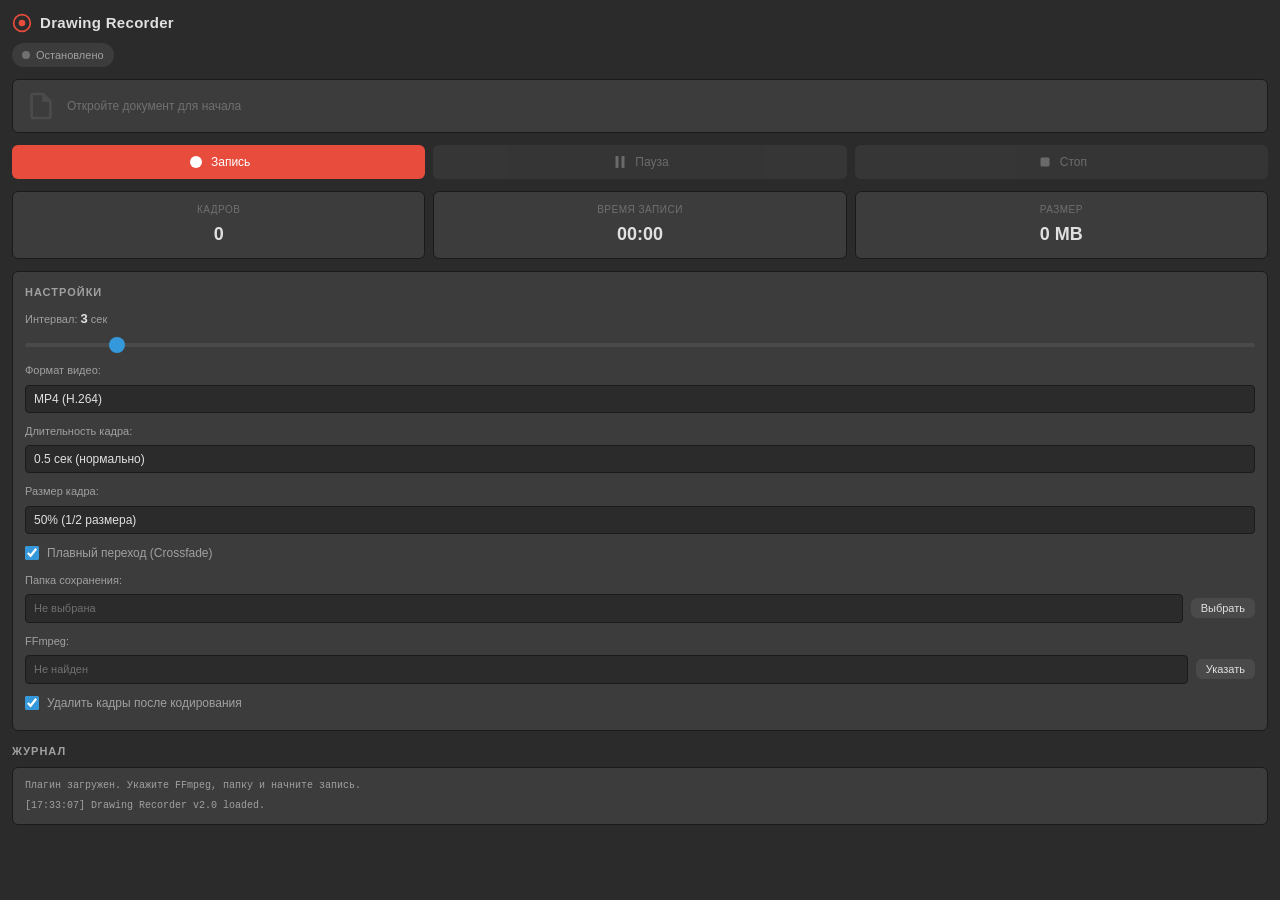
<file: DrawingRecorder/client/index.html>
<!DOCTYPE html>
<html lang="ru">

<head>
    <meta charset="UTF-8">
    <meta name="viewport" content="width=device-width, initial-scale=1.0">
    <title>Drawing Recorder</title>
    <link rel="stylesheet" href="style.css">
</head>

<body>
    <div class="app">
        <!-- Main UI -->
        <div id="mainUI">
            <!-- Header -->
            <div class="header">
                <div class="title-row">
                    <svg class="logo" viewBox="0 0 24 24" width="20" height="20">
                        <circle cx="12" cy="12" r="10" fill="none" stroke="currentColor" stroke-width="2" />
                        <circle cx="12" cy="12" r="4" fill="currentColor" />
                    </svg>
                    <h1>Drawing Recorder</h1>
                </div>
                <div id="statusBadge" class="status-badge status-idle">
                    <span class="status-dot"></span>
                    <span id="statusText">Остановлено</span>
                </div>
            </div>

            <!-- Document Info -->
            <div id="docInfo" class="doc-info">
                <div class="doc-info-placeholder">
                    <svg viewBox="0 0 24 24" width="32" height="32">
                        <path
                            d="M14,2H6A2,2 0 0,0 4,4V20A2,2 0 0,0 6,22H18A2,2 0 0,0 20,20V8L14,2M18,20H6V4H13V9H18V20Z"
                            fill="currentColor" opacity="0.3" />
                    </svg>
                    <span>Откройте документ для начала</span>
                </div>
                <div class="doc-info-content" style="display:none">
                    <span id="docName" class="doc-name"></span>
                    <span id="docSize" class="doc-size"></span>
                </div>
            </div>

            <!-- Controls -->
            <div class="controls">
                <button id="btnRecord" class="btn btn-record" title="Начать запись">
                    <svg viewBox="0 0 24 24" width="18" height="18">
                        <circle cx="12" cy="12" r="8" fill="currentColor" />
                    </svg>
                    <span>Запись</span>
                </button>
                <button id="btnPause" class="btn btn-pause" disabled title="Пауза">
                    <svg viewBox="0 0 24 24" width="18" height="18">
                        <rect x="6" y="4" width="4" height="16" rx="1" fill="currentColor" />
                        <rect x="14" y="4" width="4" height="16" rx="1" fill="currentColor" />
                    </svg>
                    <span>Пауза</span>
                </button>
                <button id="btnStop" class="btn btn-stop" disabled title="Стоп">
                    <svg viewBox="0 0 24 24" width="18" height="18">
                        <rect x="6" y="6" width="12" height="12" rx="2" fill="currentColor" />
                    </svg>
                    <span>Стоп</span>
                </button>
            </div>

            <!-- Stats -->
            <div id="stats" class="stats">
                <div class="stat-item">
                    <span class="stat-label">Кадров</span>
                    <span id="frameCount" class="stat-value">0</span>
                </div>
                <div class="stat-item">
                    <span class="stat-label">Время записи</span>
                    <span id="elapsedTime" class="stat-value">00:00</span>
                </div>
                <div class="stat-item">
                    <span class="stat-label">Размер</span>
                    <span id="totalSize" class="stat-value">0 MB</span>
                </div>
            </div>

            <!-- Progress bar (recording indicator) -->
            <div id="progressBar" class="progress-bar" style="display:none">
                <div id="progressFill" class="progress-fill"></div>
            </div>

            <!-- Encoding progress (shown after stop) -->
            <div id="encodingSection" class="encoding-section" style="display:none">
                <div class="encoding-header">
                    <span class="encoding-spinner"></span>
                    <span id="encodingStatus">Кодирование видео...</span>
                </div>
                <div class="encoding-bar">
                    <div id="encodingFill" class="encoding-fill"></div>
                </div>
            </div>

            <!-- Settings -->
            <div class="settings">
                <h2>Настройки</h2>

                <div class="setting-row">
                    <label for="intervalSlider">Интервал: <strong id="intervalValue">3</strong> сек</label>
                    <input type="range" id="intervalSlider" min="1" max="30" value="3" step="1">
                </div>

                <div class="setting-row">
                    <label for="videoFormat">Формат видео:</label>
                    <select id="videoFormat" class="select-input">
                        <option value="mp4">MP4 (H.264)</option>
                        <option value="mkv">MKV (H.264)</option>
                        <option value="mov">MOV (H.264)</option>
                        <option value="avi">AVI (MJPEG)</option>
                        <option value="webm">WebM (VP9)</option>
                    </select>
                </div>

                <div class="setting-row">
                    <label for="frameHold">Длительность кадра:</label>
                    <select id="frameHold" class="select-input">
                        <option value="0.1">0.1 сек (очень быстро)</option>
                        <option value="0.25">0.25 сек (быстро)</option>
                        <option value="0.5" selected>0.5 сек (нормально)</option>
                        <option value="1">1 сек (медленно)</option>
                        <option value="1.5">1.5 сек</option>
                        <option value="2">2 сек (очень медленно)</option>
                        <option value="3">3 сек</option>
                    </select>
                </div>

                <div class="setting-row">
                    <label for="resScale">Размер кадра:</label>
                    <select id="resScale" class="select-input">
                        <option value="1">100% (Оригинал)</option>
                        <option value="2" selected>50% (1/2 размера)</option>
                        <option value="4">25% (1/4 размера)</option>
                    </select>
                </div>

                <div class="setting-row checkbox-row">
                    <label>
                        <input type="checkbox" id="chkSmoothTransitions" checked>
                        Плавный переход (Crossfade)
                    </label>
                </div>

                <div class="setting-row">
                    <label>Папка сохранения:</label>
                    <div class="folder-row">
                        <span id="folderPath" class="folder-path" title="">Не выбрана</span>
                        <button id="btnSelectFolder" class="btn btn-small">Выбрать</button>
                    </div>
                </div>

                <div class="setting-row">
                    <label>FFmpeg:</label>
                    <div class="folder-row">
                        <span id="ffmpegPath" class="folder-path" title="">Не найден</span>
                        <button id="btnSelectFFmpeg" class="btn btn-small">Указать</button>
                    </div>
                </div>

                <div class="setting-row checkbox-row">
                    <label>
                        <input type="checkbox" id="chkDeleteFrames" checked>
                        Удалить кадры после кодирования
                    </label>
                </div>


            </div>

            <!-- Log -->
            <div class="log-section">
                <h2>Журнал</h2>
                <div id="logContainer" class="log-container">
                    <div class="log-entry log-info">Плагин загружен. Укажите FFmpeg, папку и начните запись.</div>
                </div>
            </div>
        </div>

        <!-- Minimal UI -->
        <div id="minimalUI" class="hidden">
            <div class="min-status">
                <span class="min-dot" id="minDot"></span>
                <span id="minTime" class="min-time">00:00:00</span>
            </div>
            <div class="min-controls">
                <button id="btnMinPause" class="btn btn-small" title="Пауза">
                    <svg viewBox="0 0 24 24" width="14" height="14">
                        <rect x="6" y="4" width="4" height="16" rx="1" fill="currentColor" />
                        <rect x="14" y="4" width="4" height="16" rx="1" fill="currentColor" />
                    </svg>
                </button>
                <button id="btnMinStop" class="btn btn-small btn-stop-min" title="Стоп">
                    <svg viewBox="0 0 24 24" width="14" height="14">
                        <rect x="6" y="6" width="12" height="12" rx="2" fill="currentColor" />
                    </svg>
                </button>
            </div>
        </div>
    </div>

    <script src="libs/CSInterface.js"></script>
    <script src="main.js"></script>
</body>

</html>
</file>
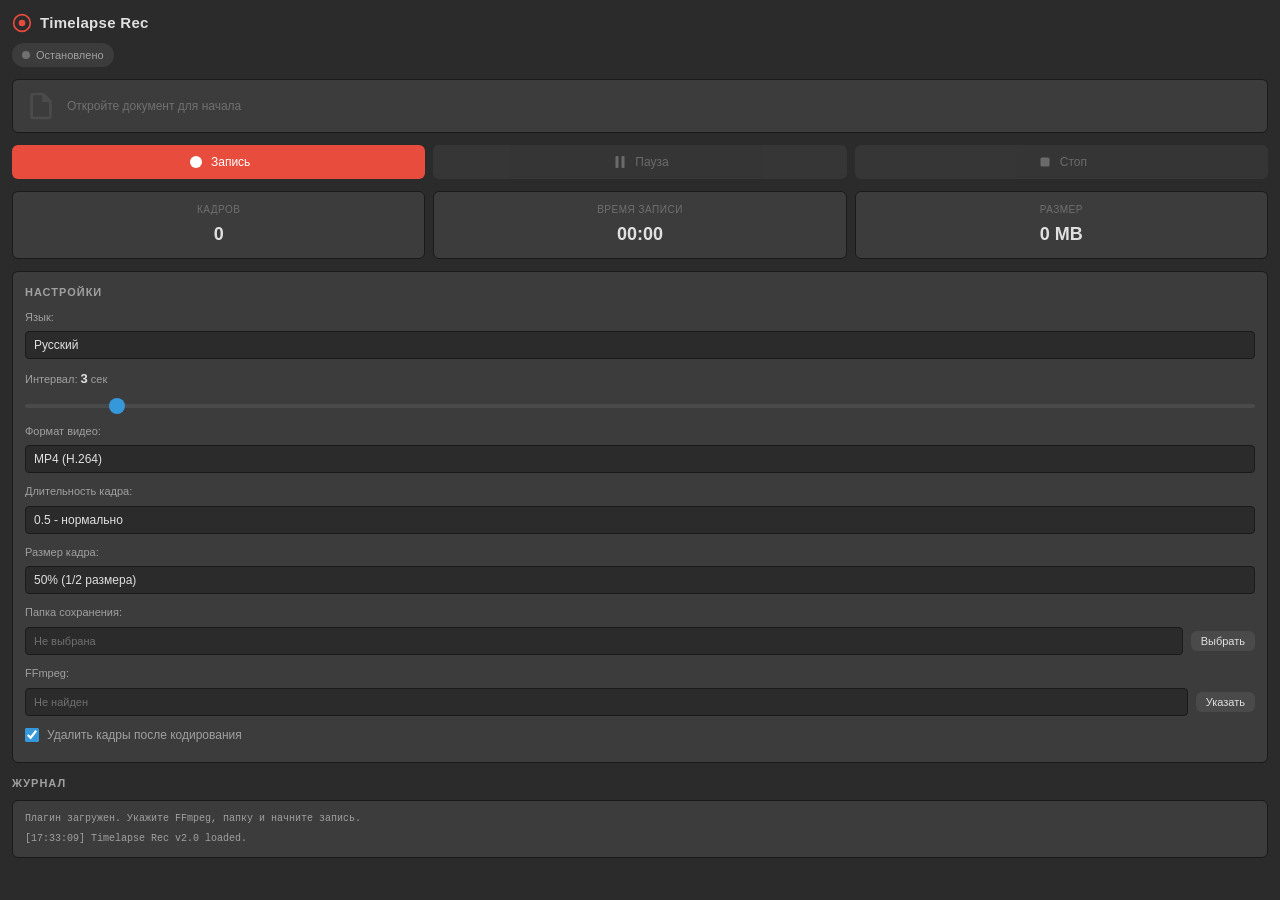
<file: TimelapseRec/client/index.html>
<!DOCTYPE html>
<html lang="ru">

<head>
    <meta charset="UTF-8">
    <meta name="viewport" content="width=device-width, initial-scale=1.0">
    <title>Timelapse Rec</title>
    <link rel="stylesheet" href="style.css">
</head>

<body>
    <div class="app">
        <!-- Main UI -->
        <div id="mainUI">
            <!-- Header -->
            <div class="header">
                <div class="title-row">
                    <svg class="logo" viewBox="0 0 24 24" width="20" height="20">
                        <circle cx="12" cy="12" r="10" fill="none" stroke="currentColor" stroke-width="2" />
                        <circle cx="12" cy="12" r="4" fill="currentColor" />
                    </svg>
                    <h1>Timelapse Rec</h1>
                </div>
                <div id="statusBadge" class="status-badge status-idle">
                    <span class="status-dot"></span>
                    <span id="statusText" data-i18n="status_stopped">Остановлено</span>
                </div>
            </div>

            <!-- Update Banner -->
            <div id="updateBanner" class="update-banner hidden">
                <div class="update-banner-content">
                    <svg class="update-icon" viewBox="0 0 24 24" width="18" height="18">
                        <path d="M21,10.12H14.22L16.96,7.38L14.59,5L8,11.59L14.59,18.17L16.96,15.83L14.22,13.09H21V10.12M3,5V19H5V5H3Z" fill="currentColor"/>
                    </svg>
                    <div class="update-text">
                        <span id="updateMessage" data-i18n="update_available">Доступно обновление</span>
                    </div>
                    <button id="btnUpdate" class="btn btn-update-action" data-i18n="btn_update">Обновить</button>
                </div>
                <div id="updateProgress" class="update-progress hidden">
                    <div id="updateProgressFill" class="update-progress-fill"></div>
                </div>
            </div>

            <!-- Document Info -->
            <div id="docInfo" class="doc-info">
                <div class="doc-info-placeholder">
                    <svg viewBox="0 0 24 24" width="32" height="32">
                        <path
                            d="M14,2H6A2,2 0 0,0 4,4V20A2,2 0 0,0 6,22H18A2,2 0 0,0 20,20V8L14,2M18,20H6V4H13V9H18V20Z"
                            fill="currentColor" opacity="0.3" />
                    </svg>
                    <span data-i18n="doc_placeholder">Откройте документ для начала</span>
                </div>
                <div class="doc-info-content" style="display:none">
                    <span id="docName" class="doc-name"></span>
                    <span id="docSize" class="doc-size"></span>
                </div>
            </div>

            <!-- Controls -->
            <div class="controls">
                <button id="btnRecord" class="btn btn-record" title="Record">
                    <svg viewBox="0 0 24 24" width="18" height="18">
                        <circle cx="12" cy="12" r="8" fill="currentColor" />
                    </svg>
                    <span data-i18n="btn_record">Запись</span>
                </button>
                <button id="btnPause" class="btn btn-pause" disabled title="Pause">
                    <svg viewBox="0 0 24 24" width="18" height="18">
                        <rect x="6" y="4" width="4" height="16" rx="1" fill="currentColor" />
                        <rect x="14" y="4" width="4" height="16" rx="1" fill="currentColor" />
                    </svg>
                    <span data-i18n="btn_pause">Пауза</span>
                </button>
                <button id="btnStop" class="btn btn-stop" disabled title="Stop">
                    <svg viewBox="0 0 24 24" width="18" height="18">
                        <rect x="6" y="6" width="12" height="12" rx="2" fill="currentColor" />
                    </svg>
                    <span data-i18n="btn_stop">Стоп</span>
                </button>
            </div>

            <!-- Stats -->
            <div id="stats" class="stats">
                <div class="stat-item">
                    <span class="stat-label" data-i18n="stat_frames">Кадров</span>
                    <span id="frameCount" class="stat-value">0</span>
                </div>
                <div class="stat-item">
                    <span class="stat-label" data-i18n="stat_time">Время записи</span>
                    <span id="elapsedTime" class="stat-value">00:00</span>
                </div>
                <div class="stat-item">
                    <span class="stat-label" data-i18n="stat_size">Размер</span>
                    <span id="totalSize" class="stat-value">0 MB</span>
                </div>
            </div>

            <!-- Progress bar (recording indicator) -->
            <div id="progressBar" class="progress-bar" style="display:none">
                <div id="progressFill" class="progress-fill"></div>
            </div>

            <!-- Encoding progress (shown after stop) -->
            <div id="encodingSection" class="encoding-section" style="display:none">
                <div class="encoding-header">
                    <span class="encoding-spinner"></span>
                    <span id="encodingStatus" data-i18n="encoding_video">Кодирование видео...</span>
                </div>
                <div class="encoding-bar">
                    <div id="encodingFill" class="encoding-fill"></div>
                </div>
            </div>

            <!-- Settings -->
            <div class="settings">
                <h2 data-i18n="settings_title">Настройки</h2>

                <div class="setting-row">
                    <label data-i18n="language_label">Язык:</label>
                    <select id="userLanguage" class="select-input">
                        <option value="ru">Русский</option>
                        <option value="en">English</option>
                        <option value="zh">中文</option>
                    </select>
                </div>

                <div class="setting-row">
                    <label for="intervalSlider"><span data-i18n="interval_label">Интервал:</span> <strong id="intervalValue">3</strong> <span data-i18n="sec">сек</span></label>
                    <input type="range" id="intervalSlider" min="1" max="30" value="3" step="1">
                </div>

                <div class="setting-row">
                    <label for="videoFormat" data-i18n="video_format">Формат видео:</label>
                    <select id="videoFormat" class="select-input">
                        <option value="mp4">MP4 (H.264)</option>
                        <option value="mkv">MKV (H.264)</option>
                        <option value="mov">MOV (H.264)</option>
                        <option value="avi">AVI (MJPEG)</option>
                        <option value="webm">WebM (VP9)</option>
                    </select>
                </div>

                <div class="setting-row">
                    <label for="frameHold" data-i18n="frame_hold">Длительность кадра:</label>
                    <select id="frameHold" class="select-input">
                        <option value="0.1" data-i18n="fh_01">0.1 - очень быстро</option>
                        <option value="0.25" data-i18n="fh_025">0.25 - быстро</option>
                        <option value="0.5" selected data-i18n="fh_05">0.5 - нормально</option>
                        <option value="1" data-i18n="fh_10">1.0 - медленно</option>
                        <option value="1.5" data-i18n="fh_15">1.5</option>
                        <option value="2" data-i18n="fh_20">2.0 - очень медленно</option>
                        <option value="3" data-i18n="fh_30">3.0</option>
                    </select>
                </div>

                <div class="setting-row">
                    <label for="resScale" data-i18n="res_scale">Размер кадра:</label>
                    <select id="resScale" class="select-input">
                        <option value="1" data-i18n="rs_orig">100% (Оригинал)</option>
                        <option value="2" selected data-i18n="rs_half">50% (1/2 размера)</option>
                        <option value="4" data-i18n="rs_quarter">25% (1/4 размера)</option>
                    </select>
                </div>


                <div class="setting-row">
                    <label data-i18n="folder_label">Папка сохранения:</label>
                    <div class="folder-row">
                        <span id="folderPath" class="folder-path" title="" data-i18n="not_selected">Не выбрана</span>
                        <button id="btnSelectFolder" class="btn btn-small" data-i18n="btn_select">Выбрать</button>
                    </div>
                </div>

                <div class="setting-row">
                    <label data-i18n="ffmpeg_label">FFmpeg:</label>
                    <div class="folder-row">
                        <span id="ffmpegPath" class="folder-path" title="" data-i18n="not_found">Не найден</span>
                        <button id="btnSelectFFmpeg" class="btn btn-small" data-i18n="btn_specify">Указать</button>
                    </div>
                </div>

                <div class="setting-row checkbox-row">
                    <label>
                        <input type="checkbox" id="chkDeleteFrames" checked>
                        <span data-i18n="delete_frames">Удалить кадры после кодирования</span>
                    </label>
                </div>

            </div>

            <!-- Log -->
            <div class="log-section">
                <h2 data-i18n="log_title">Журнал</h2>
                <div id="logContainer" class="log-container">
                    <div class="log-entry log-info" id="initialLog" data-i18n="log_loaded">Плагин загружен. Укажите FFmpeg, папку и начните запись.</div>
                </div>
            </div>
        </div>

        <!-- Minimal UI -->
        <div id="minimalUI" class="hidden">
            <div class="min-status">
                <span class="min-dot" id="minDot"></span>
                <span id="minTime" class="min-time">00:00:00</span>
            </div>
            <div class="min-controls">
                <button id="btnMinPause" class="btn btn-small" title="Pause">
                    <svg viewBox="0 0 24 24" width="14" height="14">
                        <rect x="6" y="4" width="4" height="16" rx="1" fill="currentColor" />
                        <rect x="14" y="4" width="4" height="16" rx="1" fill="currentColor" />
                    </svg>
                </button>
                <button id="btnMinStop" class="btn btn-small btn-stop-min" title="Stop">
                    <svg viewBox="0 0 24 24" width="14" height="14">
                        <rect x="6" y="6" width="12" height="12" rx="2" fill="currentColor" />
                    </svg>
                </button>
            </div>
        </div>
    </div>

    <script src="libs/CSInterface.js"></script>
    <script src="i18n.js"></script>
    <script src="main.js"></script>
</body>

</html>
</file>
<file: DrawingRecorder/client/style.css>
/* ============================================
   Drawing Recorder — Photoshop CEP Panel Theme
   Dark theme matching Photoshop UI
   ============================================ */

/* Reset & Base */
*,
*::before,
*::after {
    margin: 0;
    padding: 0;
    box-sizing: border-box;
}

:root {
    --bg-primary: #2b2b2b;
    --bg-secondary: #3c3c3c;
    --bg-tertiary: #4a4a4a;
    --bg-hover: #525252;
    --text-primary: #e0e0e0;
    --text-secondary: #a0a0a0;
    --text-muted: #707070;
    --accent-red: #e74c3c;
    --accent-red-glow: rgba(231, 76, 60, 0.4);
    --accent-green: #2ecc71;
    --accent-blue: #3498db;
    --accent-yellow: #f39c12;
    --accent-orange: #e67e22;
    --border: #1a1a1a;
    --shadow: rgba(0, 0, 0, 0.3);
    --radius: 6px;
    --radius-sm: 4px;
    --transition: 0.2s ease;
}

body {
    font-family: -apple-system, BlinkMacSystemFont, "Segoe UI", Roboto, "Helvetica Neue", Arial, sans-serif;
    font-size: 12px;
    color: var(--text-primary);
    background: var(--bg-primary);
    line-height: 1.5;
    overflow-x: hidden;
    user-select: none;
}

.hidden {
    display: none !important;
}

.app {
    display: flex;
    flex-direction: column;
    gap: 12px;
    padding: 12px;
    min-height: 100vh;
}

/* Main UI Wrapper */
#mainUI {
    display: flex;
    flex-direction: column;
    gap: 12px;
    height: 100%;
}

/* Header */
.header {
    display: flex;
    flex-direction: column;
    gap: 8px;
}

.title-row {
    display: flex;
    align-items: center;
    gap: 8px;
}

.logo {
    color: var(--accent-red);
    flex-shrink: 0;
}

h1 {
    font-size: 15px;
    font-weight: 600;
    color: var(--text-primary);
    letter-spacing: 0.3px;
}

h2 {
    font-size: 11px;
    font-weight: 600;
    color: var(--text-secondary);
    text-transform: uppercase;
    letter-spacing: 1px;
    margin-bottom: 8px;
}

/* Status Badge */
.status-badge {
    display: inline-flex;
    align-items: center;
    gap: 6px;
    padding: 4px 10px;
    border-radius: 12px;
    font-size: 11px;
    font-weight: 500;
    width: fit-content;
    transition: all var(--transition);
}

.status-dot {
    width: 8px;
    height: 8px;
    border-radius: 50%;
    flex-shrink: 0;
}

.status-idle {
    background: var(--bg-secondary);
    color: var(--text-secondary);
}

.status-idle .status-dot {
    background: var(--text-muted);
}

.status-recording {
    background: rgba(231, 76, 60, 0.15);
    color: var(--accent-red);
}

.status-recording .status-dot {
    background: var(--accent-red);
    animation: pulse 1.5s infinite;
}

.status-paused {
    background: rgba(243, 156, 18, 0.15);
    color: var(--accent-yellow);
}

.status-paused .status-dot {
    background: var(--accent-yellow);
    animation: pulse 2s infinite;
}

@keyframes pulse {

    0%,
    100% {
        opacity: 1;
        transform: scale(1);
    }

    50% {
        opacity: 0.4;
        transform: scale(0.8);
    }
}

/* Document Info */
.doc-info {
    background: var(--bg-secondary);
    border-radius: var(--radius);
    padding: 10px 12px;
    border: 1px solid var(--border);
}

.doc-info-placeholder {
    display: flex;
    align-items: center;
    gap: 10px;
    color: var(--text-muted);
}

.doc-info-placeholder svg {
    flex-shrink: 0;
}

.doc-info-content {
    display: flex;
    flex-direction: column;
    gap: 2px;
}

.doc-name {
    font-weight: 600;
    font-size: 13px;
    color: var(--text-primary);
    white-space: nowrap;
    overflow: hidden;
    text-overflow: ellipsis;
}

.doc-size {
    font-size: 11px;
    color: var(--text-secondary);
}

/* Controls */
.controls {
    display: flex;
    gap: 8px;
}

.btn {
    display: inline-flex;
    align-items: center;
    justify-content: center;
    gap: 6px;
    padding: 8px 14px;
    border: none;
    border-radius: var(--radius);
    font-size: 12px;
    font-weight: 500;
    cursor: pointer;
    transition: all var(--transition);
    flex: 1;
    position: relative;
    overflow: hidden;
}

.btn:active {
    transform: scale(0.97);
}

.btn:disabled {
    opacity: 0.35;
    cursor: not-allowed;
    transform: none;
}

.btn svg {
    flex-shrink: 0;
}

.btn-record {
    background: var(--accent-red);
    color: #fff;
}

.btn-record:hover:not(:disabled) {
    background: #c0392b;
    box-shadow: 0 0 12px var(--accent-red-glow);
}

.btn-record.recording {
    animation: recordGlow 2s infinite;
}

@keyframes recordGlow {

    0%,
    100% {
        box-shadow: 0 0 8px var(--accent-red-glow);
    }

    50% {
        box-shadow: 0 0 20px var(--accent-red-glow);
    }
}

.btn-pause {
    background: var(--bg-tertiary);
    color: var(--text-primary);
}

.btn-pause:hover:not(:disabled) {
    background: var(--bg-hover);
}

.btn-stop {
    background: var(--bg-tertiary);
    color: var(--text-primary);
}

.btn-stop:hover:not(:disabled) {
    background: var(--bg-hover);
}

.btn-small {
    padding: 4px 10px;
    font-size: 11px;
    flex: 0 0 auto;
    background: var(--bg-tertiary);
    color: var(--text-primary);
}

.btn-small:hover:not(:disabled) {
    background: var(--bg-hover);
}

/* Stats */
.stats {
    display: grid;
    grid-template-columns: repeat(3, 1fr);
    gap: 8px;
}

.stat-item {
    background: var(--bg-secondary);
    border-radius: var(--radius);
    padding: 10px;
    text-align: center;
    border: 1px solid var(--border);
    transition: border-color var(--transition);
}

.stat-label {
    display: block;
    font-size: 10px;
    color: var(--text-muted);
    text-transform: uppercase;
    letter-spacing: 0.5px;
    margin-bottom: 4px;
}

.stat-value {
    display: block;
    font-size: 18px;
    font-weight: 700;
    color: var(--text-primary);
    font-variant-numeric: tabular-nums;
}

/* Progress Bar */
.progress-bar {
    height: 3px;
    background: var(--bg-tertiary);
    border-radius: 2px;
    overflow: hidden;
}

.progress-fill {
    height: 100%;
    background: var(--accent-red);
    border-radius: 2px;
    width: 0%;
    transition: width 0.3s linear;
}

/* Settings */
.settings {
    background: var(--bg-secondary);
    border-radius: var(--radius);
    padding: 12px;
    border: 1px solid var(--border);
}

.setting-row {
    margin-bottom: 10px;
}

.setting-row:last-child {
    margin-bottom: 0;
}

.setting-row label {
    display: block;
    font-size: 11px;
    color: var(--text-secondary);
    margin-bottom: 6px;
}

.setting-row label strong {
    color: var(--text-primary);
    font-size: 13px;
}

/* Range Slider */
input[type="range"] {
    -webkit-appearance: none;
    appearance: none;
    width: 100%;
    height: 4px;
    background: var(--bg-tertiary);
    border-radius: 2px;
    outline: none;
    cursor: pointer;
}

input[type="range"]::-webkit-slider-thumb {
    -webkit-appearance: none;
    appearance: none;
    width: 16px;
    height: 16px;
    border-radius: 50%;
    background: var(--accent-blue);
    cursor: pointer;
    transition: box-shadow var(--transition);
}

input[type="range"]::-webkit-slider-thumb:hover {
    box-shadow: 0 0 8px rgba(52, 152, 219, 0.5);
}

/* Folder Selection */
.folder-row {
    display: flex;
    align-items: center;
    gap: 8px;
}

.folder-path {
    flex: 1;
    font-size: 11px;
    color: var(--text-muted);
    background: var(--bg-primary);
    padding: 5px 8px;
    border-radius: var(--radius-sm);
    white-space: nowrap;
    overflow: hidden;
    text-overflow: ellipsis;
    border: 1px solid var(--border);
}

.folder-path.has-path {
    color: var(--text-primary);
}

/* Log Section */
.log-section {
    flex: 1;
    display: flex;
    flex-direction: column;
    min-height: 0;
}

.log-container {
    flex: 1;
    background: var(--bg-secondary);
    border-radius: var(--radius);
    padding: 8px;
    border: 1px solid var(--border);
    max-height: 150px;
    overflow-y: auto;
    font-family: "Consolas", "Courier New", monospace;
    font-size: 10px;
    line-height: 1.6;
    user-select: text;
    -webkit-user-select: text;
}

.log-container::-webkit-scrollbar {
    width: 6px;
}

.log-container::-webkit-scrollbar-track {
    background: transparent;
}

.log-container::-webkit-scrollbar-thumb {
    background: var(--bg-tertiary);
    border-radius: 3px;
}

.log-entry {
    padding: 2px 4px;
    border-radius: 2px;
}

.log-info {
    color: var(--text-secondary);
}

.log-success {
    color: var(--accent-green);
}

.log-warning {
    color: var(--accent-yellow);
}

.log-error {
    color: var(--accent-red);
}

.log-capture {
    color: var(--accent-blue);
}

/* Select Input */
.select-input {
    width: 100%;
    padding: 6px 8px;
    background: var(--bg-primary);
    color: var(--text-primary);
    border: 1px solid var(--border);
    border-radius: var(--radius-sm);
    font-size: 12px;
    cursor: pointer;
    outline: none;
    -webkit-appearance: none;
    appearance: none;
}

.select-input:focus {
    border-color: var(--accent-blue);
}

/* Checkbox Row */
.checkbox-row label {
    display: flex;
    align-items: center;
    gap: 8px;
    cursor: pointer;
    font-size: 12px;
    color: var(--text-secondary);
}

.checkbox-row input[type="checkbox"] {
    width: 14px;
    height: 14px;
    accent-color: var(--accent-blue);
    cursor: pointer;
}



/* Encoding Section */
.encoding-section {
    background: var(--bg-secondary);
    border-radius: var(--radius);
    padding: 12px;
    border: 1px solid var(--accent-blue);
}

.encoding-header {
    display: flex;
    align-items: center;
    gap: 8px;
    margin-bottom: 8px;
    font-size: 12px;
    color: var(--accent-blue);
    font-weight: 500;
}

.encoding-spinner {
    width: 14px;
    height: 14px;
    border: 2px solid var(--bg-tertiary);
    border-top-color: var(--accent-blue);
    border-radius: 50%;
    animation: spin 0.8s linear infinite;
    flex-shrink: 0;
}

@keyframes spin {
    to {
        transform: rotate(360deg);
    }
}

.encoding-bar {
    height: 4px;
    background: var(--bg-tertiary);
    border-radius: 2px;
    overflow: hidden;
}

.encoding-fill {
    height: 100%;
    background: var(--accent-blue);
    border-radius: 2px;
    width: 0%;
    transition: width 0.5s ease;
}

.encoding-done {
    border-color: var(--accent-green);
}

.encoding-done .encoding-header {
    color: var(--accent-green);
}

.encoding-done .encoding-spinner {
    display: none;
}

/* Minimal UI */
#minimalUI {
    display: flex;
    align-items: center;
    justify-content: space-between;
    width: 100%;
    height: 100%;
    padding: 8px 12px;
    background: var(--bg-primary);
    border-radius: var(--radius);
}

.min-status {
    display: flex;
    align-items: center;
    gap: 8px;
}

.min-dot {
    width: 10px;
    height: 10px;
    border-radius: 50%;
    background: var(--accent-red);
    animation: pulse 1.5s infinite;
}

.min-dot.paused {
    background: var(--accent-yellow);
    animation: pulse 2s infinite;
}

.min-time {
    font-size: 16px;
    font-weight: 700;
    font-variant-numeric: tabular-nums;
    color: var(--text-primary);
}

.min-controls {
    display: flex;
    gap: 6px;
}

.btn-stop-min {
    color: var(--accent-red);
}

.btn-stop-min:hover:not(:disabled) {
    background: rgba(231, 76, 60, 0.2);
}
</file>
<file: TimelapseRec/client/style.css>
/* ============================================
   Timelapse Rec — Photoshop CEP Panel Theme
   Dark theme matching Photoshop UI
   ============================================ */

/* Reset & Base */
*,
*::before,
*::after {
    margin: 0;
    padding: 0;
    box-sizing: border-box;
}

:root {
    --bg-primary: #2b2b2b;
    --bg-secondary: #3c3c3c;
    --bg-tertiary: #4a4a4a;
    --bg-hover: #525252;
    --text-primary: #e0e0e0;
    --text-secondary: #a0a0a0;
    --text-muted: #707070;
    --accent-red: #e74c3c;
    --accent-red-glow: rgba(231, 76, 60, 0.4);
    --accent-green: #2ecc71;
    --accent-blue: #3498db;
    --accent-yellow: #f39c12;
    --accent-orange: #e67e22;
    --border: #1a1a1a;
    --shadow: rgba(0, 0, 0, 0.3);
    --radius: 6px;
    --radius-sm: 4px;
    --transition: 0.2s ease;
}

body {
    font-family: -apple-system, BlinkMacSystemFont, "Segoe UI", Roboto, "Helvetica Neue", Arial, sans-serif;
    font-size: 12px;
    color: var(--text-primary);
    background: var(--bg-primary);
    line-height: 1.5;
    overflow-x: hidden;
    user-select: none;
}

.hidden {
    display: none !important;
}

.app {
    display: flex;
    flex-direction: column;
    gap: 12px;
    padding: 12px;
    min-height: 100vh;
}

/* Main UI Wrapper */
#mainUI {
    display: flex;
    flex-direction: column;
    gap: 12px;
    height: 100%;
}

/* Header */
.header {
    display: flex;
    flex-direction: column;
    gap: 8px;
}

.title-row {
    display: flex;
    align-items: center;
    gap: 8px;
}

.logo {
    color: var(--accent-red);
    flex-shrink: 0;
}

h1 {
    font-size: 15px;
    font-weight: 600;
    color: var(--text-primary);
    letter-spacing: 0.3px;
}

h2 {
    font-size: 11px;
    font-weight: 600;
    color: var(--text-secondary);
    text-transform: uppercase;
    letter-spacing: 1px;
    margin-bottom: 8px;
}

/* Status Badge */
.status-badge {
    display: inline-flex;
    align-items: center;
    gap: 6px;
    padding: 4px 10px;
    border-radius: 12px;
    font-size: 11px;
    font-weight: 500;
    width: fit-content;
    transition: all var(--transition);
}

.status-dot {
    width: 8px;
    height: 8px;
    border-radius: 50%;
    flex-shrink: 0;
}

.status-idle {
    background: var(--bg-secondary);
    color: var(--text-secondary);
}

.status-idle .status-dot {
    background: var(--text-muted);
}

.status-recording {
    background: rgba(231, 76, 60, 0.15);
    color: var(--accent-red);
}

.status-recording .status-dot {
    background: var(--accent-red);
    animation: pulse 1.5s infinite;
}

.status-paused {
    background: rgba(243, 156, 18, 0.15);
    color: var(--accent-yellow);
}

.status-paused .status-dot {
    background: var(--accent-yellow);
    animation: pulse 2s infinite;
}

@keyframes pulse {

    0%,
    100% {
        opacity: 1;
        transform: scale(1);
    }

    50% {
        opacity: 0.4;
        transform: scale(0.8);
    }
}

/* Document Info */
.doc-info {
    background: var(--bg-secondary);
    border-radius: var(--radius);
    padding: 10px 12px;
    border: 1px solid var(--border);
}

.doc-info-placeholder {
    display: flex;
    align-items: center;
    gap: 10px;
    color: var(--text-muted);
}

.doc-info-placeholder svg {
    flex-shrink: 0;
}

.doc-info-content {
    display: flex;
    flex-direction: column;
    gap: 2px;
}

.doc-name {
    font-weight: 600;
    font-size: 13px;
    color: var(--text-primary);
    white-space: nowrap;
    overflow: hidden;
    text-overflow: ellipsis;
}

.doc-size {
    font-size: 11px;
    color: var(--text-secondary);
}

/* Controls */
.controls {
    display: flex;
    gap: 8px;
}

.btn {
    display: inline-flex;
    align-items: center;
    justify-content: center;
    gap: 6px;
    padding: 8px 14px;
    border: none;
    border-radius: var(--radius);
    font-size: 12px;
    font-weight: 500;
    cursor: pointer;
    transition: all var(--transition);
    flex: 1;
    position: relative;
    overflow: hidden;
}

.btn:active {
    transform: scale(0.97);
}

.btn:disabled {
    opacity: 0.35;
    cursor: not-allowed;
    transform: none;
}

.btn svg {
    flex-shrink: 0;
}

.btn-record {
    background: var(--accent-red);
    color: #fff;
}

.btn-record:hover:not(:disabled) {
    background: #c0392b;
    box-shadow: 0 0 12px var(--accent-red-glow);
}

.btn-record.recording {
    animation: recordGlow 2s infinite;
}

@keyframes recordGlow {

    0%,
    100% {
        box-shadow: 0 0 8px var(--accent-red-glow);
    }

    50% {
        box-shadow: 0 0 20px var(--accent-red-glow);
    }
}

.btn-pause {
    background: var(--bg-tertiary);
    color: var(--text-primary);
}

.btn-pause:hover:not(:disabled) {
    background: var(--bg-hover);
}

.btn-stop {
    background: var(--bg-tertiary);
    color: var(--text-primary);
}

.btn-stop:hover:not(:disabled) {
    background: var(--bg-hover);
}

.btn-small {
    padding: 4px 10px;
    font-size: 11px;
    flex: 0 0 auto;
    background: var(--bg-tertiary);
    color: var(--text-primary);
}

.btn-small:hover:not(:disabled) {
    background: var(--bg-hover);
}

/* Stats */
.stats {
    display: grid;
    grid-template-columns: repeat(3, 1fr);
    gap: 8px;
}

.stat-item {
    background: var(--bg-secondary);
    border-radius: var(--radius);
    padding: 10px;
    text-align: center;
    border: 1px solid var(--border);
    transition: border-color var(--transition);
}

.stat-label {
    display: block;
    font-size: 10px;
    color: var(--text-muted);
    text-transform: uppercase;
    letter-spacing: 0.5px;
    margin-bottom: 4px;
}

.stat-value {
    display: block;
    font-size: 18px;
    font-weight: 700;
    color: var(--text-primary);
    font-variant-numeric: tabular-nums;
}

/* Progress Bar */
.progress-bar {
    height: 3px;
    background: var(--bg-tertiary);
    border-radius: 2px;
    overflow: hidden;
}

.progress-fill {
    height: 100%;
    background: var(--accent-red);
    border-radius: 2px;
    width: 0%;
    transition: width 0.3s linear;
}

/* Settings */
.settings {
    background: var(--bg-secondary);
    border-radius: var(--radius);
    padding: 12px;
    border: 1px solid var(--border);
}

.setting-row {
    margin-bottom: 10px;
}

.setting-row:last-child {
    margin-bottom: 0;
}

.setting-row label {
    display: block;
    font-size: 11px;
    color: var(--text-secondary);
    margin-bottom: 6px;
}

.setting-row label strong {
    color: var(--text-primary);
    font-size: 13px;
}

/* Range Slider */
input[type="range"] {
    -webkit-appearance: none;
    appearance: none;
    width: 100%;
    height: 4px;
    background: var(--bg-tertiary);
    border-radius: 2px;
    outline: none;
    cursor: pointer;
}

input[type="range"]::-webkit-slider-thumb {
    -webkit-appearance: none;
    appearance: none;
    width: 16px;
    height: 16px;
    border-radius: 50%;
    background: var(--accent-blue);
    cursor: pointer;
    transition: box-shadow var(--transition);
}

input[type="range"]::-webkit-slider-thumb:hover {
    box-shadow: 0 0 8px rgba(52, 152, 219, 0.5);
}

/* Folder Selection */
.folder-row {
    display: flex;
    align-items: center;
    gap: 8px;
}

.folder-path {
    flex: 1;
    font-size: 11px;
    color: var(--text-muted);
    background: var(--bg-primary);
    padding: 5px 8px;
    border-radius: var(--radius-sm);
    white-space: nowrap;
    overflow: hidden;
    text-overflow: ellipsis;
    border: 1px solid var(--border);
}

.folder-path.has-path {
    color: var(--text-primary);
}

/* Log Section */
.log-section {
    flex: 1;
    display: flex;
    flex-direction: column;
    min-height: 0;
}

.log-container {
    flex: 1;
    background: var(--bg-secondary);
    border-radius: var(--radius);
    padding: 8px;
    border: 1px solid var(--border);
    max-height: 150px;
    overflow-y: auto;
    font-family: "Consolas", "Courier New", monospace;
    font-size: 10px;
    line-height: 1.6;
    user-select: text;
    -webkit-user-select: text;
}

.log-container::-webkit-scrollbar {
    width: 6px;
}

.log-container::-webkit-scrollbar-track {
    background: transparent;
}

.log-container::-webkit-scrollbar-thumb {
    background: var(--bg-tertiary);
    border-radius: 3px;
}

.log-entry {
    padding: 2px 4px;
    border-radius: 2px;
}

.log-info {
    color: var(--text-secondary);
}

.log-success {
    color: var(--accent-green);
}

.log-warning {
    color: var(--accent-yellow);
}

.log-error {
    color: var(--accent-red);
}

.log-capture {
    color: var(--accent-blue);
}

/* Select Input */
.select-input {
    width: 100%;
    padding: 6px 8px;
    background: var(--bg-primary);
    color: var(--text-primary);
    border: 1px solid var(--border);
    border-radius: var(--radius-sm);
    font-size: 12px;
    cursor: pointer;
    outline: none;
    -webkit-appearance: none;
    appearance: none;
}

.select-input:focus {
    border-color: var(--accent-blue);
}

/* Checkbox Row */
.checkbox-row label {
    display: flex;
    align-items: center;
    gap: 8px;
    cursor: pointer;
    font-size: 12px;
    color: var(--text-secondary);
}

.checkbox-row input[type="checkbox"] {
    width: 14px;
    height: 14px;
    accent-color: var(--accent-blue);
    cursor: pointer;
}



/* Encoding Section */
.encoding-section {
    background: var(--bg-secondary);
    border-radius: var(--radius);
    padding: 12px;
    border: 1px solid var(--accent-blue);
}

.encoding-header {
    display: flex;
    align-items: center;
    gap: 8px;
    margin-bottom: 8px;
    font-size: 12px;
    color: var(--accent-blue);
    font-weight: 500;
}

.encoding-spinner {
    width: 14px;
    height: 14px;
    border: 2px solid var(--bg-tertiary);
    border-top-color: var(--accent-blue);
    border-radius: 50%;
    animation: spin 0.8s linear infinite;
    flex-shrink: 0;
}

@keyframes spin {
    to {
        transform: rotate(360deg);
    }
}

.encoding-bar {
    height: 4px;
    background: var(--bg-tertiary);
    border-radius: 2px;
    overflow: hidden;
}

.encoding-fill {
    height: 100%;
    background: var(--accent-blue);
    border-radius: 2px;
    width: 0%;
    transition: width 0.5s ease;
}

.encoding-done {
    border-color: var(--accent-green);
}

.encoding-done .encoding-header {
    color: var(--accent-green);
}

.encoding-done .encoding-spinner {
    display: none;
}

/* Minimal UI */
#minimalUI {
    display: flex;
    align-items: center;
    justify-content: space-between;
    width: 100%;
    height: 100%;
    padding: 8px 12px;
    background: var(--bg-primary);
    border-radius: var(--radius);
}

.min-status {
    display: flex;
    align-items: center;
    gap: 8px;
}

.min-dot {
    width: 10px;
    height: 10px;
    border-radius: 50%;
    background: var(--accent-red);
    animation: pulse 1.5s infinite;
}

.min-dot.paused {
    background: var(--accent-yellow);
    animation: pulse 2s infinite;
}

.min-time {
    font-size: 16px;
    font-weight: 700;
    font-variant-numeric: tabular-nums;
    color: var(--text-primary);
}

.min-controls {
    display: flex;
    gap: 6px;
}

.btn-stop-min {
    color: var(--accent-red);
}

.btn-stop-min:hover:not(:disabled) {
    background: rgba(231, 76, 60, 0.2);
}

/* Update Banner */
.update-banner {
    background: var(--bg-secondary);
    border-radius: var(--radius);
    border: 1px solid var(--accent-green);
    overflow: hidden;
    animation: slideDown 0.3s ease-out;
}

@keyframes slideDown {
    from {
        opacity: 0;
        transform: translateY(-8px);
        max-height: 0;
    }
    to {
        opacity: 1;
        transform: translateY(0);
        max-height: 80px;
    }
}

.update-banner-content {
    display: flex;
    align-items: center;
    gap: 8px;
    padding: 8px 12px;
}

.update-icon {
    color: var(--accent-green);
    flex-shrink: 0;
}

.update-text {
    flex: 1;
    font-size: 11px;
    color: var(--text-primary);
    line-height: 1.4;
}

.btn-update-action {
    flex: 0 0 auto;
    padding: 5px 14px;
    font-size: 11px;
    font-weight: 600;
    background: var(--accent-green);
    color: #fff;
    border: none;
    border-radius: var(--radius-sm);
    cursor: pointer;
    transition: all var(--transition);
    white-space: nowrap;
}

.btn-update-action:hover:not(:disabled) {
    background: #27ae60;
    box-shadow: 0 0 10px rgba(46, 204, 113, 0.3);
}

.btn-update-action:disabled {
    opacity: 0.5;
    cursor: not-allowed;
}

.update-progress {
    height: 3px;
    background: var(--bg-tertiary);
}

.update-progress-fill {
    height: 100%;
    background: var(--accent-green);
    width: 0%;
    transition: width 0.4s ease;
    border-radius: 0 0 0 var(--radius);
}

.update-banner.updating {
    border-color: var(--accent-blue);
}

.update-banner.updating .update-icon {
    color: var(--accent-blue);
    animation: spin 1.2s linear infinite;
}

.update-banner.updating .update-progress-fill {
    background: var(--accent-blue);
}

.update-banner.update-done {
    border-color: var(--accent-green);
}

.update-banner.update-done .update-icon {
    color: var(--accent-green);
    animation: none;
}

.update-banner.update-error {
    border-color: var(--accent-red);
}

.update-banner.update-error .update-icon {
    color: var(--accent-red);
    animation: none;
}
</file>
